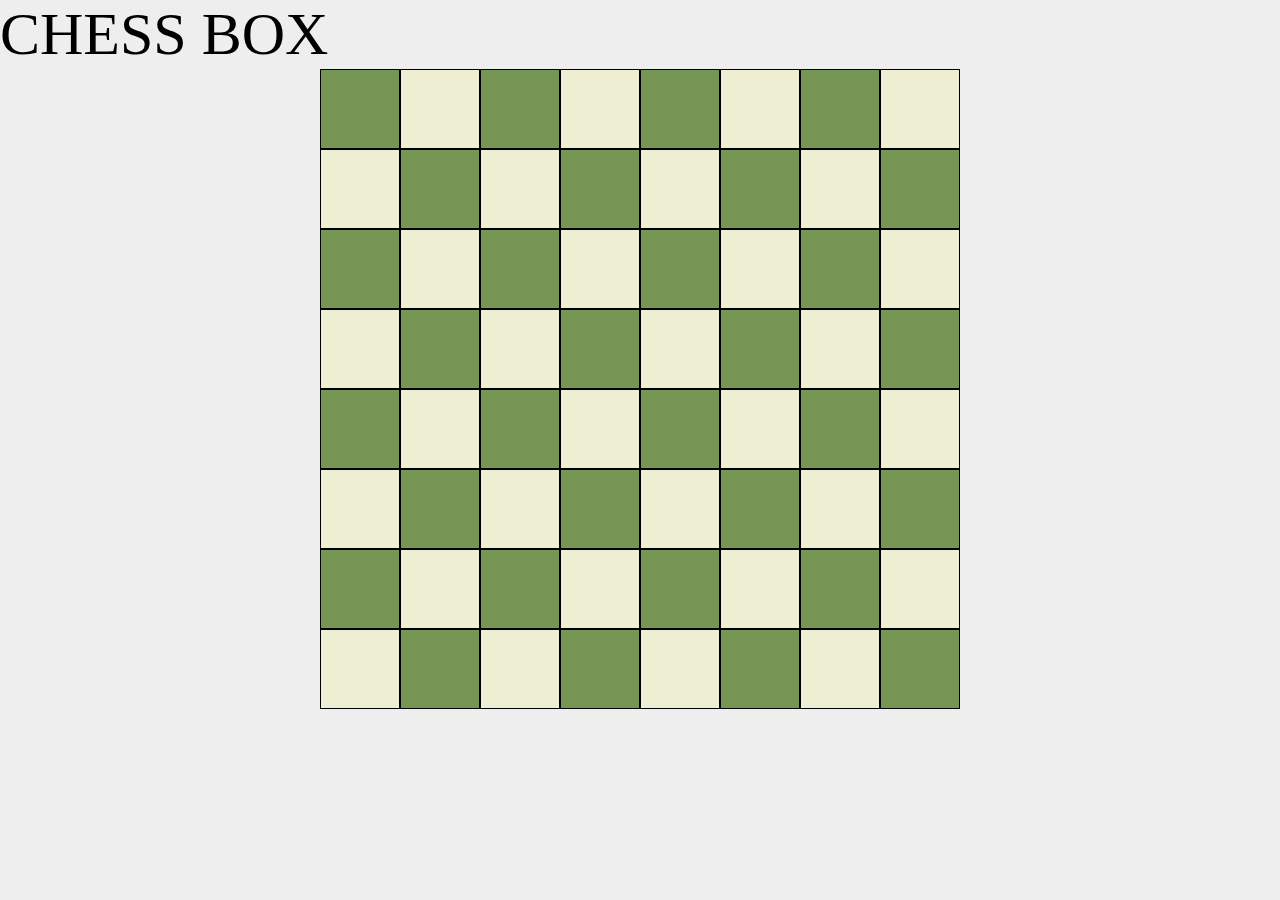
<file: chessbox.html>
<html lang="en">
<head>
    <meta charset="UTF-8">
    <meta name="viewport" content="width=device-width, initial-scale=1.0">
    <title>Document</title>
    <style>
        *{
            margin: 0;
            padding: 0;
            background-color: rgb(238, 238, 238);
            justify-content: center;
        }
        .container{
            display: grid;
            grid-template-rows: repeat(8, 80px);
            grid-template-columns: repeat(8, 80px);
            
        }
        p{
            font-size: 60px;

        }
        .container div{
            border: 1px solid black;
        }
        .white{
            background-color: #eeeed2;
        }
        .black{
            background-color: #769656;
        }
        
    </style>
</head>
<body>
    <p>CHESS BOX</p>
    <div class="container">
        <div class="black"></div>
        <div class="white"></div>
        <div class="black"></div>
        <div class="white"></div>
        <div class="black"></div>
        <div class="white"></div>
        <div class="black"></div>
        <div class="white"></div>

        <div class="white"></div>
        <div class="black"></div>
        <div class="white"></div>
        <div class="black"></div>
        <div class="white"></div>
        <div class="black"></div>
        <div class="white"></div>
        <div class="black"></div>

        <div class="black"></div>
        <div class="white"></div>
        <div class="black"></div>
        <div class="white"></div>
        <div class="black"></div>
        <div class="white"></div>
        <div class="black"></div>
        <div class="white"></div>

        <div class="white"></div>
        <div class="black"></div>
        <div class="white"></div>
        <div class="black"></div>
        <div class="white"></div>
        <div class="black"></div>
        <div class="white"></div>
        <div class="black"></div>

        <div class="black"></div>
        <div class="white"></div>
        <div class="black"></div>
        <div class="white"></div>
        <div class="black"></div>
        <div class="white"></div>
        <div class="black"></div>
        <div class="white"></div>

        <div class="white"></div>
        <div class="black"></div>
        <div class="white"></div>
        <div class="black"></div>
        <div class="white"></div>
        <div class="black"></div>
        <div class="white"></div>
        <div class="black"></div>

        <div class="black"></div>
        <div class="white"></div>
        <div class="black"></div>
        <div class="white"></div>
        <div class="black"></div>
        <div class="white"></div>
        <div class="black"></div>
        <div class="white"></div>

        <div class="white"></div>
        <div class="black"></div>
        <div class="white"></div>
        <div class="black"></div>
        <div class="white"></div>
        <div class="black"></div>
        <div class="white"></div>
        <div class="black"></div>


    </div>
</body>
</html>
</file>
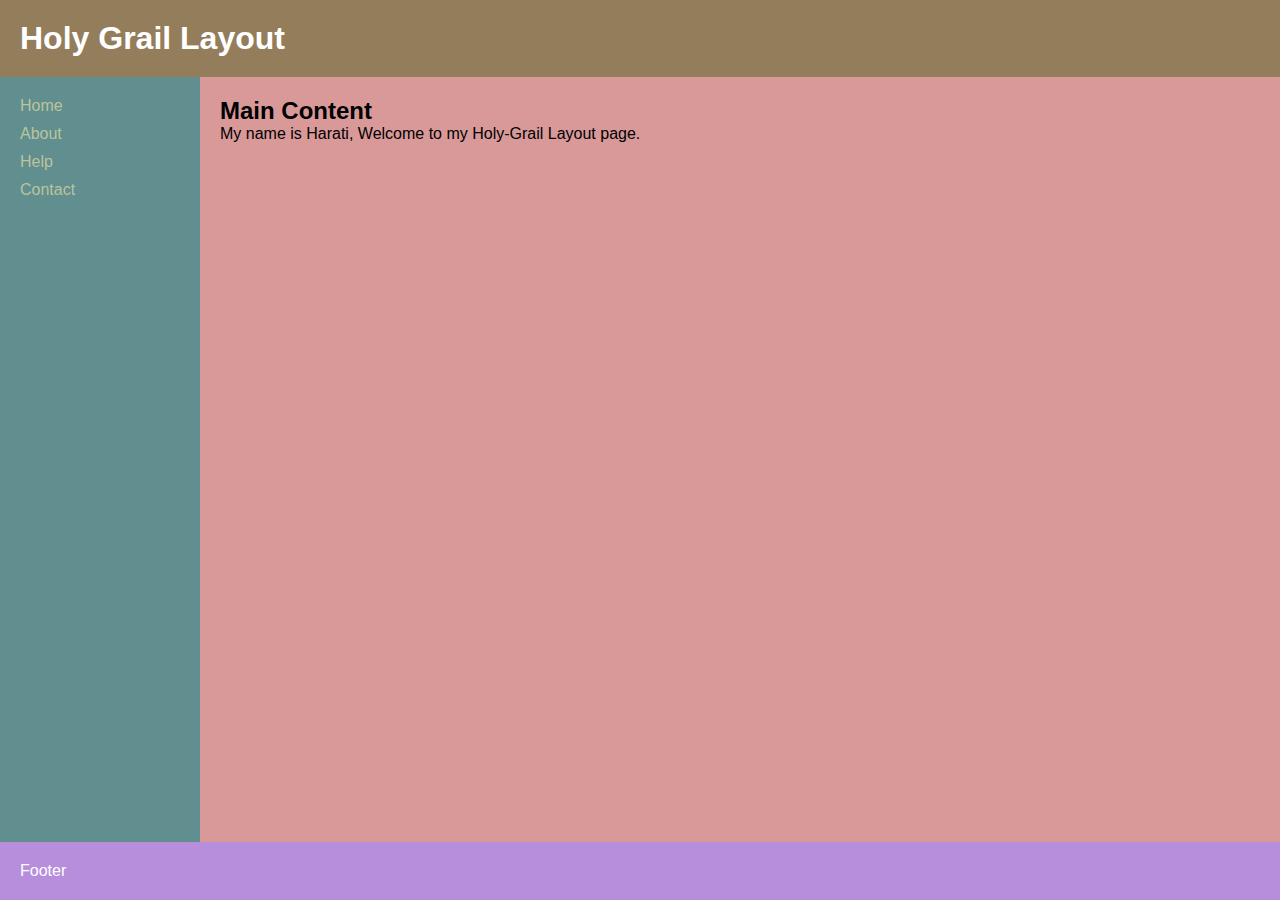
<file: holygrail.html>
<html lang="en">
<head>
    <meta charset="UTF-8">
    <meta name="viewport" content="width=device-width, initial-scale=1.0">
    <title>Document</title>
    <style>
        *{
            margin: 0;
            padding: 0;
            box-sizing: border-box; 
        }
        body{
            min-height: 100vh;
            background-color: rgb(223, 219, 213);
            font-family: Arial, sans-serif;
            display: grid;
            grid-template: auto 1fr auto / 200px 1fr;
            grid-template-areas: "header header"
                                 "sidebar main"
                                 "footer footer";
        }
        .header{
            grid-area: header;
            background-color: rgb(148, 125, 91);
            color: white;
            padding: 20px;
        }
        .sidebar{
            grid-area: sidebar;
            background-color: rgb(97, 142, 142);
            padding: 20px;
        }
        .sidebar ul{
            list-style: none;
        }
        .sidebar li{
            margin-bottom: 10px;
        }
        .sidebar a{
            text-decoration: none;
            color: rgb(187, 196, 158);
        }
        .main-content{
            grid-area: main;
            background-color: rgb(217, 153, 153);
            padding: 20px;
        }
        .footer{
            grid-area: footer;
            background-color: rgb(182, 142, 220);
            color: white;
            padding: 20px;
        }
    </style>
</head>
<body>
    <header class="header"> 
        <h1>Holy Grail Layout</h1>
    </header>

    <nav class="sidebar">
        <ul>
            <li><a href="#">Home</a></li>
            <li><a href="#">About</a></li>
            <li><a href="#">Help</a></li>
            <li><a href="#">Contact</a></li>
        </ul>
    </nav>

    <main class="main-content">
        <h2>Main Content</h2>
            <p>
                My name is Harati, Welcome to my Holy-Grail Layout page.
            </p>
    </main>

    <footer class="footer">
        <p>Footer</p>
    </footer>
</body>
</html>
</file>
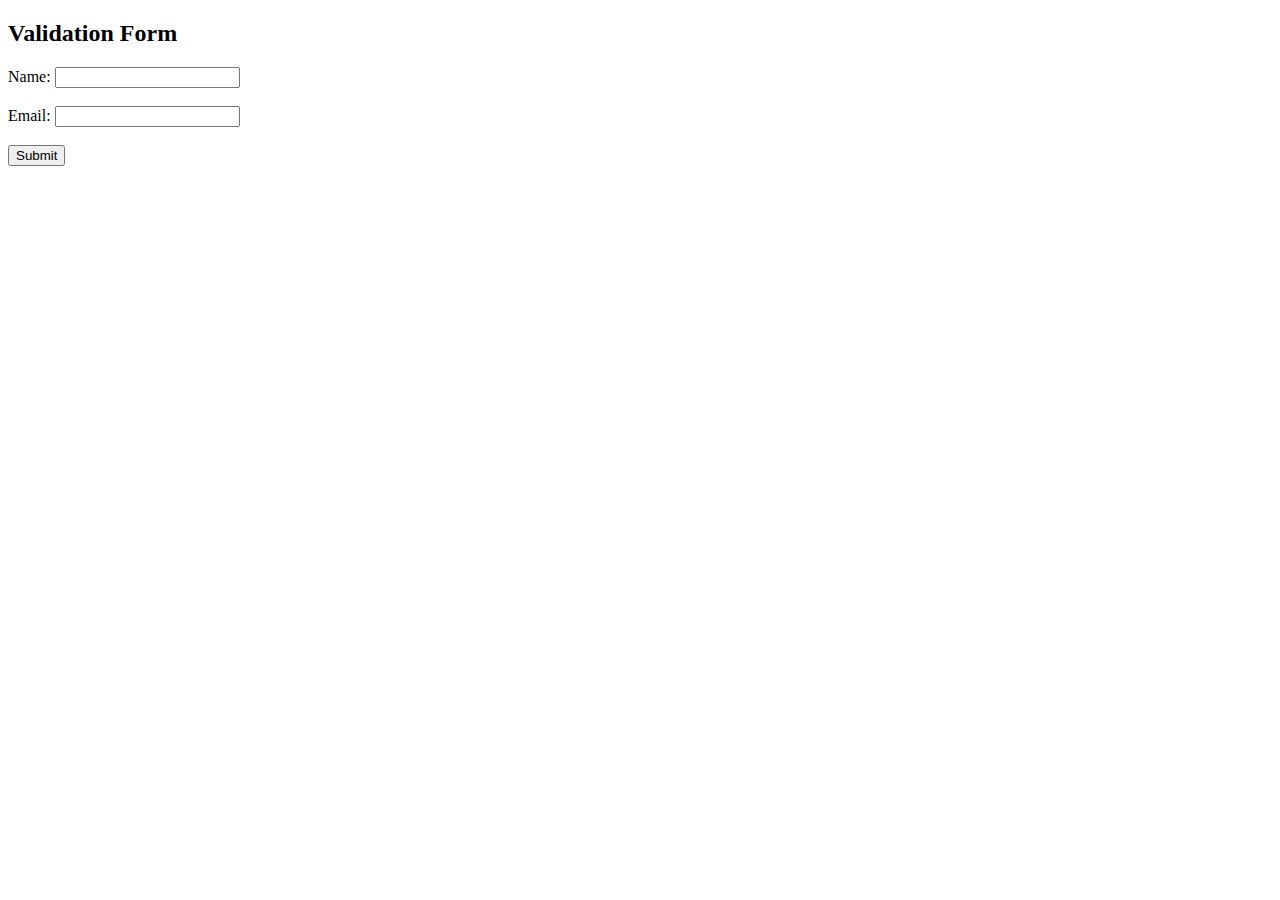
<file: validationForm.html>
<!DOCTYPE html>
<html>
<head>
    <title>Validation Page</title>
</head>
<body>

<h2>Validation Form</h2>

<form onsubmit="return validateForm()">
    Name: <input type="text" id="name"><br><br>
    Email: <input type="text" id="email"><br><br>
    <input type="submit" value="Submit">
</form>

<p style="color:red;" id="msg"></p>
<p id="result"></p>

<script>
function validateForm() {
    var name = document.getElementById("name").value;
    var email = document.getElementById("email").value;
    var msg = document.getElementById("msg");
    document.getElementById("result").innerHTML = "";
    msg.innerHTML = "";
    

    if (name === "") {
        msg.innerHTML = "Name cannot be empty";
        return false;
    }

    if (!email.includes("@gmail.com") || email.length < 11) {
        msg.innerHTML = "Email must end with @gmail.com and be at least 11 characters long";
        return false;
    }

    document.getElementById("result").innerHTML =
        "Submitted Data:<br>Name: " + name + "<br>Email: " + email;

    return false;
}
</script>

</body>
</html>
</file>
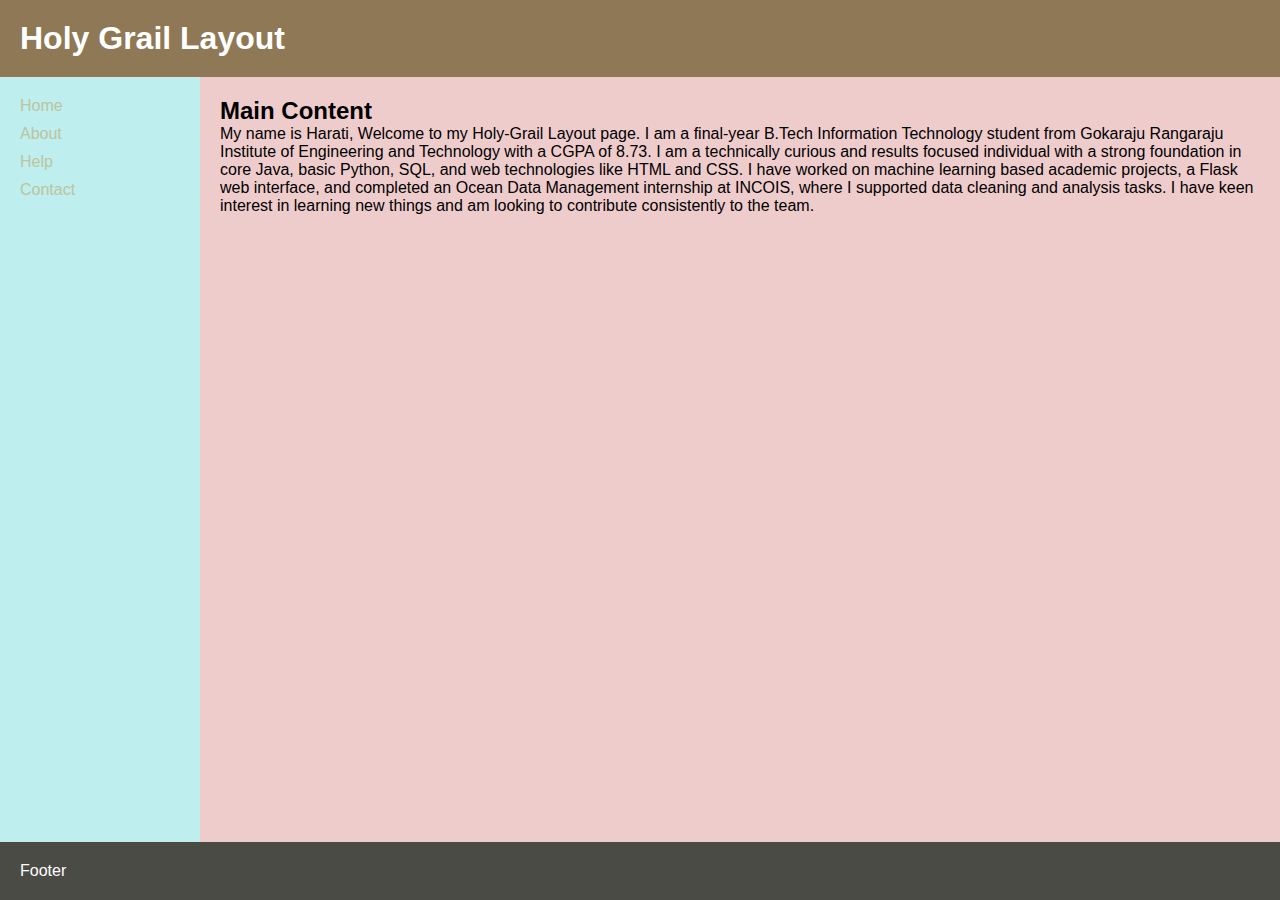
<file: 22-01-26/holygrail.html>
<html lang="en">
<head>
    <meta charset="UTF-8">
    <meta name="viewport" content="width=device-width, initial-scale=1.0">
    <title>Document</title>
    <style>
        *{
            margin: 0;
            padding: 0;
            box-sizing: border-box; 
        }
        body{
            min-height: 100vh;
            background-color: rgb(223, 219, 213);
            font-family: Arial, sans-serif;
            display: grid;
            grid-template: auto 1fr auto / 200px 1fr;
            grid-template-areas: "header header"
                                 "sidebar main"
                                 "footer footer";
        }
        .header{
            grid-area: header;
            background-color: rgb(143, 120, 85);
            color: white;
            padding: 20px;
        }
        .sidebar{
            grid-area: sidebar;
            background-color: rgb(191, 238, 238);
            padding: 20px;
        }
        .sidebar ul{
            list-style: none;
        }
        .sidebar li{
            margin-bottom: 10px;
        }
        .sidebar a{
            text-decoration: none;
            color: rgb(187, 196, 158);
        }
        .main-content{
            grid-area: main;
            background-color: rgb(239, 204, 204);
            padding: 20px;
        }
        .footer{
            grid-area: footer;
            background-color: rgb(75, 75, 69);
            color: white;
            padding: 20px;
        }
    </style>
</head>
<body>
    <header class="header"> 
        <h1>Holy Grail Layout</h1>
    </header>

    <nav class="sidebar">
        <ul>
            <li><a href="#">Home</a></li>
            <li><a href="#">About</a></li>
            <li><a href="#">Help</a></li>
            <li><a href="#">Contact</a></li>
        </ul>
    </nav>

    <main class="main-content">
        <h2>Main Content</h2>
            <p>
                My name is Harati, Welcome to my Holy-Grail Layout page.
                I am a final-year B.Tech Information Technology student from Gokaraju Rangaraju Institute of Engineering and Technology with a CGPA of 8.73.
                I am a technically curious and results focused individual with a strong foundation in core Java, basic Python, SQL, and web technologies like HTML and CSS.
                I have worked on machine learning based academic projects, a Flask web interface, and completed an Ocean Data Management internship at INCOIS, where I supported data cleaning and analysis tasks. I have keen interest in learning new things and am looking to contribute consistently to the team.
            </p>
    </main>

    <footer class="footer">
        <p>Footer</p>
    </footer>
</body>
</html>
</file>
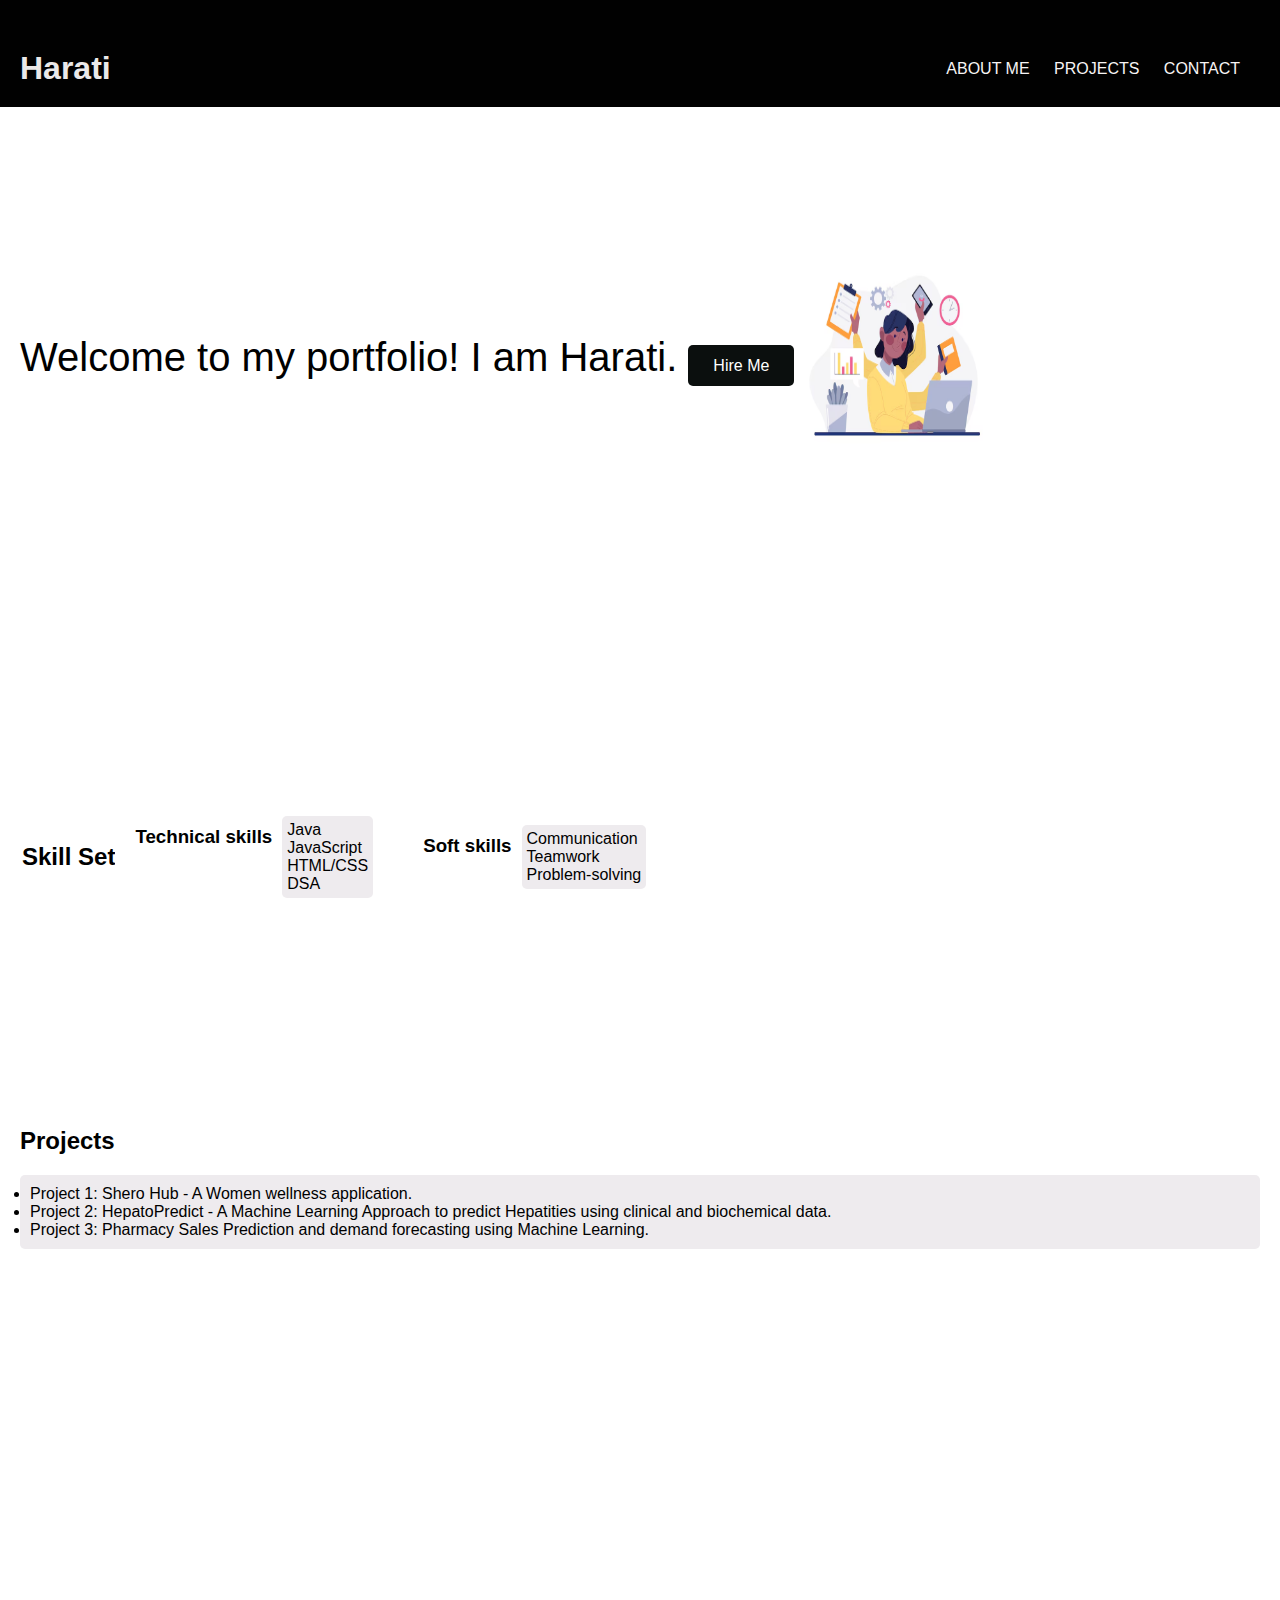
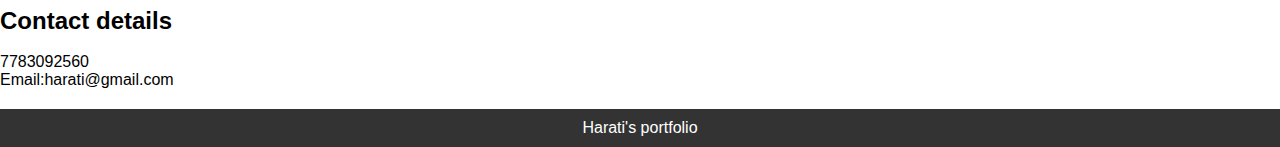
<file: 22-01-26/portfolio.html>
<!DOCTYPE html>
<html lang="en">
<head>
    <meta charset="UTF-8">
    <meta name="viewport" content="width=device-width, initial-scale=1.0">
    <title>My Portfolio</title>
    <link rel="stylesheet" href="style.css">
</head>
<body>
    <section class="container"> 
    <header>
        <div class="header-content">
            <h1>Harati</h1>
        </div>
        <div class="nav-bar">
            <ul>
                <li><a href="#">About Me</a></li>
                <li><a href="#">Projects</a></li>
                <li><a href="#">Contact</a></li>
            </ul>
        </div>
    </header>
</section>
    <section id="about">
        <div style="font-size: 40px; color:#000000">Welcome to my portfolio! I am Harati.
             <a href="#skills" class="hire-btn">Hire Me</a>
        </div>
        <img src="girl.avif" alt="Harati" style="width:200px;height:200px;">
    </section>

    <section id="skills">
        <h2>Skill Set</h2>
        <div class="skills-content1">
            <h3> Technical skills</h3>
        <ul>
            <li>Java</li>
            <li>JavaScript</li>
            <li>HTML/CSS</li>
            <li>DSA</li>
        </ul></div>
        <div class="skills-content2">
        <h3>Soft skills</h3>
        <ul>              
            <li>Communication</li>
            <li>Teamwork</li>
            <li>Problem-solving</li> </div>
        </section>

    <section id="projects">
        <h2>Projects</h2>
        <div class="project-list">
            <ul>
                <li>Project 1: Shero Hub - A Women wellness application.</li>
                <li>Project 2: HepatoPredict - A Machine Learning Approach to predict Hepatities using clinical and biochemical data.</li>
                <li>Project 3: Pharmacy Sales Prediction and demand forecasting using Machine Learning.</li>
            </ul>
        </div>
        </section>
    
    <section id="contact">
        <h2>Contact details </h2>
        <br>
        <p>7783092560</p>
        <p>Email:harati@gmail.com </p>
    </section>

    <footer>
        <p> Harati's portfolio </p>
    </footer>
</file>
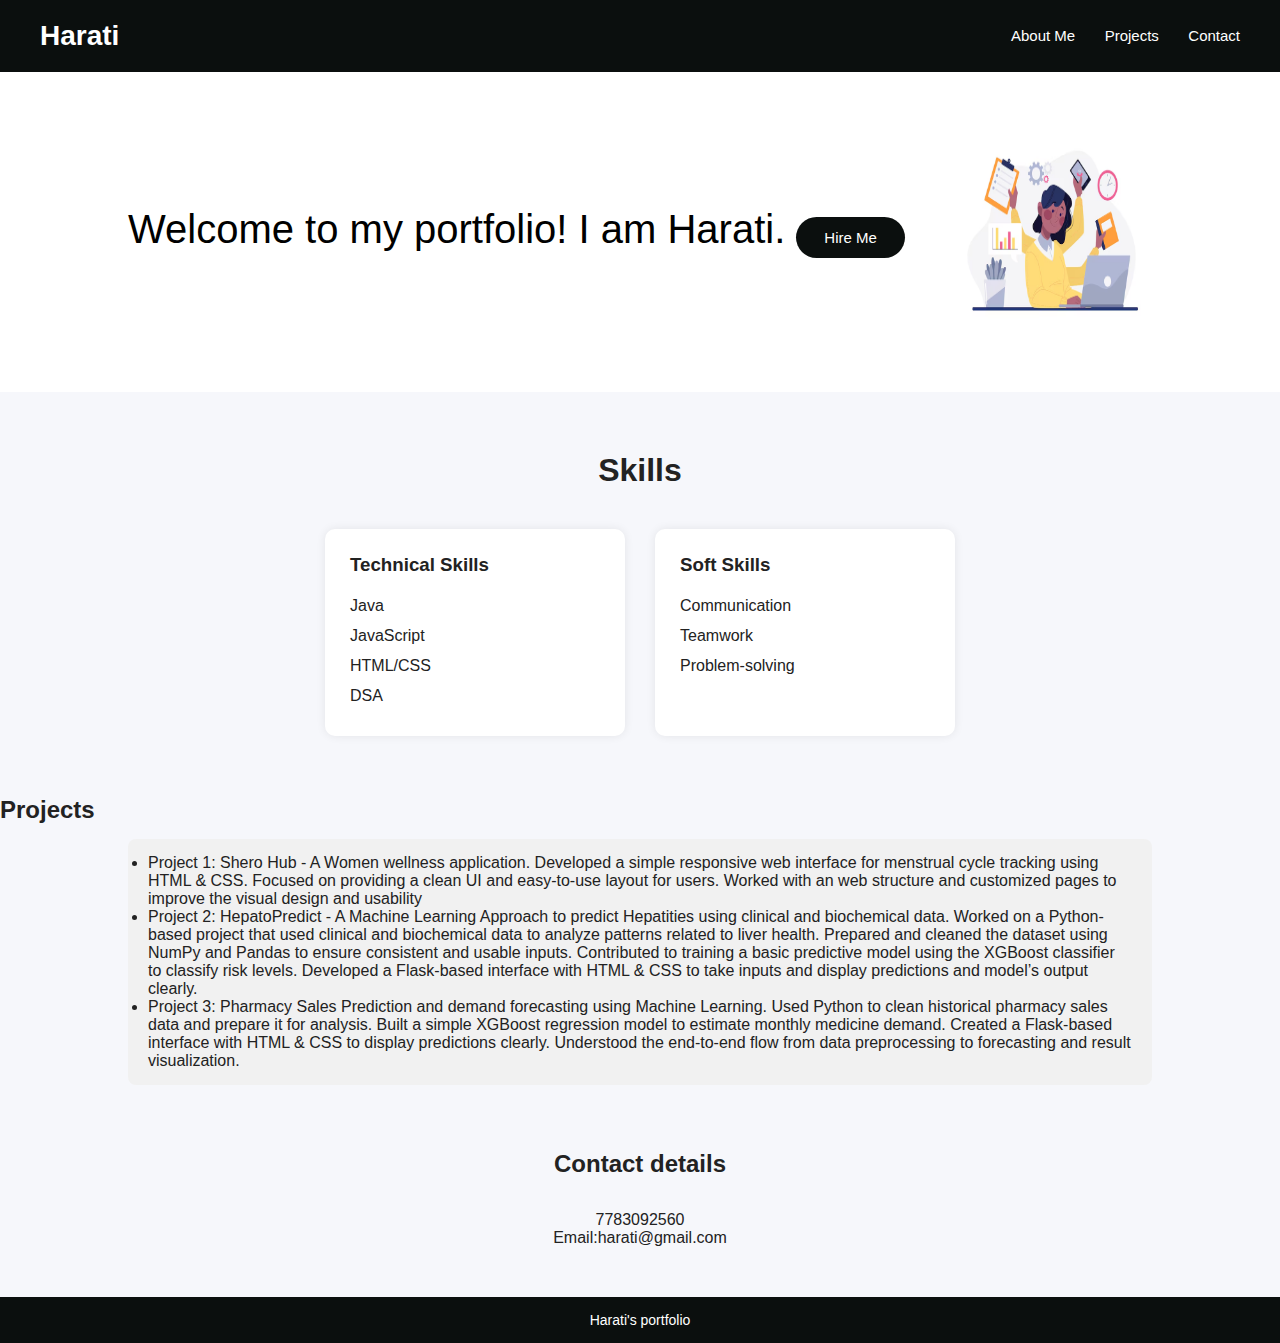
<file: 22-01-26/portfolio1.html>
<!DOCTYPE html>
<html lang="en">

<head>
    <meta charset="UTF-8">
    <meta name="viewport" content="width=device-width, initial-scale=1.0">
    <title>My Portfolio</title>
    <link rel="stylesheet" href="styles.css">
</head>

<body>
    <section class="container">
        <header>
            <div class="header-content">
                <h1>Harati</h1>
            </div>
            <div class="nav-bar">
                <ul>
                    <li><a href="#">About Me</a></li>
                    <li><a href="#">Projects</a></li>
                    <li><a href="#">Contact</a></li>
                </ul>
            </div>
        </header>
    </section>
    <section id="about">
        <div style="font-size: 40px; color:#000000">Welcome to my portfolio! I am Harati.
            <a href="#skills" class="hire-btn">Hire Me</a>
        </div>
        <img src="girl.avif" alt="Harati" style="width:200px;height:200px;">
    </section>

    <section id="skills">
        <h2>Skills</h2>

        <div class="skills-wrapper">
            <div class="skills-content1">
                <h3>Technical Skills</h3>
                <ul>
                    <li>Java</li>
                    <li>JavaScript</li>
                    <li>HTML/CSS</li>
                    <li>DSA</li>
                </ul>
            </div>

            <div class="skills-content2">
                <h3>Soft Skills</h3>
                <ul>
                    <li>Communication</li>
                    <li>Teamwork</li>
                    <li>Problem-solving</li>
                </ul>
            </div>
        </div>
    </section>
    <section class="projects">
        <h2>Projects</h2>
        <div class="project-list">
            <ul>
                <li>Project 1: Shero Hub - A Women wellness application.
                    Developed a simple responsive web interface for menstrual cycle tracking using HTML & CSS.
                    Focused on providing a clean UI and easy-to-use layout for users.
                    Worked with an web structure and customized pages to improve the visual design and usability
                </li>
                <li>Project 2: HepatoPredict - A Machine Learning Approach to predict Hepatities using clinical and
                    biochemical data.
                    Worked on a Python-based project that used clinical and biochemical data to analyze patterns related
                    to liver health.
                    Prepared and cleaned the dataset using NumPy and Pandas to ensure consistent and usable inputs.
                    Contributed to training a basic predictive model using the XGBoost classifier to classify risk
                    levels.
                    Developed a Flask-based interface with HTML & CSS to take inputs and display predictions and model’s
                    output clearly.
                </li>
                <li>Project 3: Pharmacy Sales Prediction and demand forecasting using Machine Learning.
                    Used Python to clean historical pharmacy sales data and prepare it for analysis.
                    Built a simple XGBoost regression model to estimate monthly medicine demand.
                    Created a Flask-based interface with HTML & CSS to display predictions clearly.
                    Understood the end-to-end flow from data preprocessing to forecasting and result visualization.
                </li>
            </ul>
        </div>
    </section>

    <section id="contact">
        <h2>Contact details </h2>
        <br>
        <p>7783092560</p>
        <p>Email:harati@gmail.com </p>
    </section>

    <footer>
        <p> Harati's portfolio </p>
    </footer>
</file>
<file: 22-01-26/style.css>
* {
        margin: 0;
        padding: 0; 
        box-sizing: border-box;
        }
        
        body {
            font-family: Arial, sans-serif;
            margin: 0;
            padding: 0;
            background-color: #ffffffc1;
        }
        .container {
            width: 100%;
            margin: auto;
            overflow: hidden;
        }
        header {
            background: rgb(1, 1, 1);
            color: #c2a5a5;
            padding-top: 30px;
            justify-content: space-between;
            align-content: center;
            display: flex;
            min-height: 100px;
            height: auto;
        }
       
        .header-content , .nav-bar{
            display: flex;
            align-items: center;
            padding : 20px;
            color: #ebe9e9;
        }
        header a{
            color: #f7f4f4;
            text-decoration: none;
            text-transform: uppercase;
            font-size: 16px;
        }
        .nav-bar ul {
            padding: 0;
            list-style: none;
        }
        .nav-bar ul li {
            display: inline;
            margin-right: 20px;
        }
        #projects {
            padding: 20px;
            height: 500px;
            display: flex;
            flex-direction: column;
            background-color: #ffffff;
        }
        .project-list {
            margin: 20px 0;
            padding: 10px;
            background-color: rgb(238, 235, 238);
            border-radius: 5px;
            gap: 20px;
        }
        footer {
            background: #333;
            color: #fff;
            text-align: center;
            padding: 10px 0;
            margin-top: 20px;
        }
        #about{
            padding: 20px;
            height: 300px;
            display: flex;
            height: 500px;
            align-items: center;
        }
        .hire-btn {
        padding: 12px 25px;
        background-color: #0b0f0e;
        color: white;
        text-decoration: none;
        font-size: 16px;
        border-radius: 5px;
        }
        .skills-content1, .skills-content2{
            padding:10px;
            display : flex;
            color: #000000;
            background-color: #ffffff;
            margin-right: 20px;

        }   
        #skills{
            padding : 20px;
            border : 2px solid #ffffff;
            border-radius: 5px;
            display : flex;
            background-color: #ffffff;
            height: 500px;
            align-items: center;
        }
        .skills-content1 h3, .skills-content2 h3{
            padding: 10px;
        }
        .skills-content1 ul, .skills-content2 ul{
            padding: 5px;
            border-radius: 5px;
            list-style: none;
            background-color: rgb(238, 235, 238);
        }
</file>
<file: 22-01-26/styles.css>
*{
    margin:0;
    padding:0;
    box-sizing:border-box;
}

body{
    font-family: "Segoe UI", Arial, sans-serif;
    background-color:#f6f7fb;
    color:#222;
}

.container{
    width:100%;
    margin:auto;
}

header{
    background:#0b0f0e;
    color:white;
    display:flex;
    justify-content:space-between;
    align-items:center;
    padding:20px 40px;
}

.header-content h1{
    font-size:28px;
}
.nav-bar ul{
    list-style:none;
}

.nav-bar ul li{
    display:inline;
    margin-left:25px;
}

.nav-bar a{
    text-decoration:none;
    color:white;
    font-size:15px;
}

.nav-bar a:hover{
    color:#00d1b2;
}

#about{
    display:flex;
    justify-content:space-between;
    align-items:center;
    padding:60px 10%;
    background:white;
}

.about-text h1{
    font-size:42px;
    margin-bottom:10px;
}

.about-text p{
    font-size:18px;
    margin-bottom:25px;
    color:#555;
}

.profile-img{
    width:220px;
    height:220px;
    border-radius:50%;
    object-fit:cover;
}

.hire-btn{
    display:inline-block;
    padding:12px 28px;
    background:#0b0f0e;
    color:white;
    text-decoration:none;
    border-radius:25px;
    font-size:15px;
    transition:0.3s;
}

.hire-btn:hover{
    background:#00d1b2;
    color:black;
}

#skills{
    padding:60px 10%;
    background:#f6f7fb;
}

#skills h2{
    text-align:center;
    margin-bottom:40px;
    font-size:32px;
}

.skills-wrapper{
    display:flex;
    justify-content:center;
    gap:30px;
}

.skills-content1, .skills-content2{
    background:white;
    padding:25px;
    width:300px;
    border-radius:10px;
    box-shadow:0 0 10px rgba(0,0,0,0.08);
}

.skills-content1 h3, .skills-content2 h3{
    margin-bottom:15px;
}

.skills-content1 ul, .skills-content2 ul{
    list-style:none;
}

.skills-content1 li, .skills-content2 li{
    padding:6px 0;
}
#projects{
    padding:60px 10%;
    background:white;
}

#projects h2{
    text-align:center;
    margin-bottom:30px;
}

.project-list{
    background:#f1f1f1;
    padding:15px 20px;
    margin:15px auto;
    width:80%;
    border-radius:8px;
}

#contact{
    padding:50px 10%;
    text-align:center;
    background:#f6f7fb;
}

#contact h2{
    margin-bottom:15px;
}

footer{
    background:#0b0f0e;
    color:white;
    text-align:center;
    padding:15px;
    font-size:14px;
}

html{
    scroll-behavior:smooth;
}
</file>
